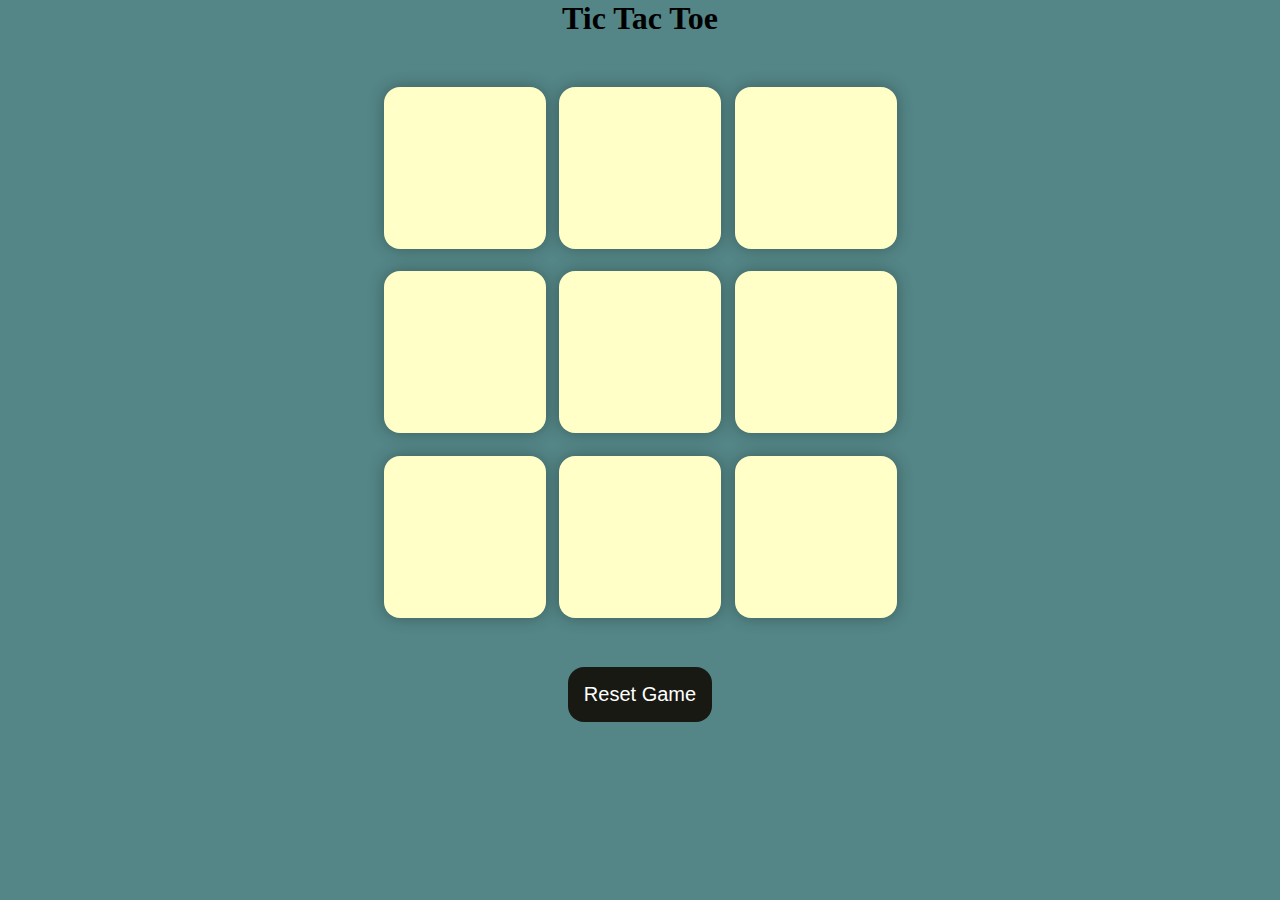
<file: index.html>
<!DOCTYPE html>
<html lang="en">
  <head>
    <meta charset="UTF-8" />
    <meta name="viewport" content="width=device-width, initial-scale=1.0" />
    <title>Tic-Tac-Toe Game</title>
    <link rel="stylesheet" href="style.css" />
  </head>
  <body>
    <div class="msg-container hide">
      <p id="msg">Winner</p>
      <button id="new-btn">New Game</button>
    </div>
    <main>
      <h1>Tic Tac Toe</h1>
      <div class="container">
        <div class="game">
          <button class="box"></button>
          <button class="box"></button>
          <button class="box"></button>
          <button class="box"></button>
          <button class="box"></button>
          <button class="box"></button>
          <button class="box"></button>
          <button class="box"></button>
          <button class="box"></button>
        </div>
      </div>
      <button id="reset-btn">Reset Game</button>
    </main>
    <script src="app.js"></script>
  </body>
</html>
</file>
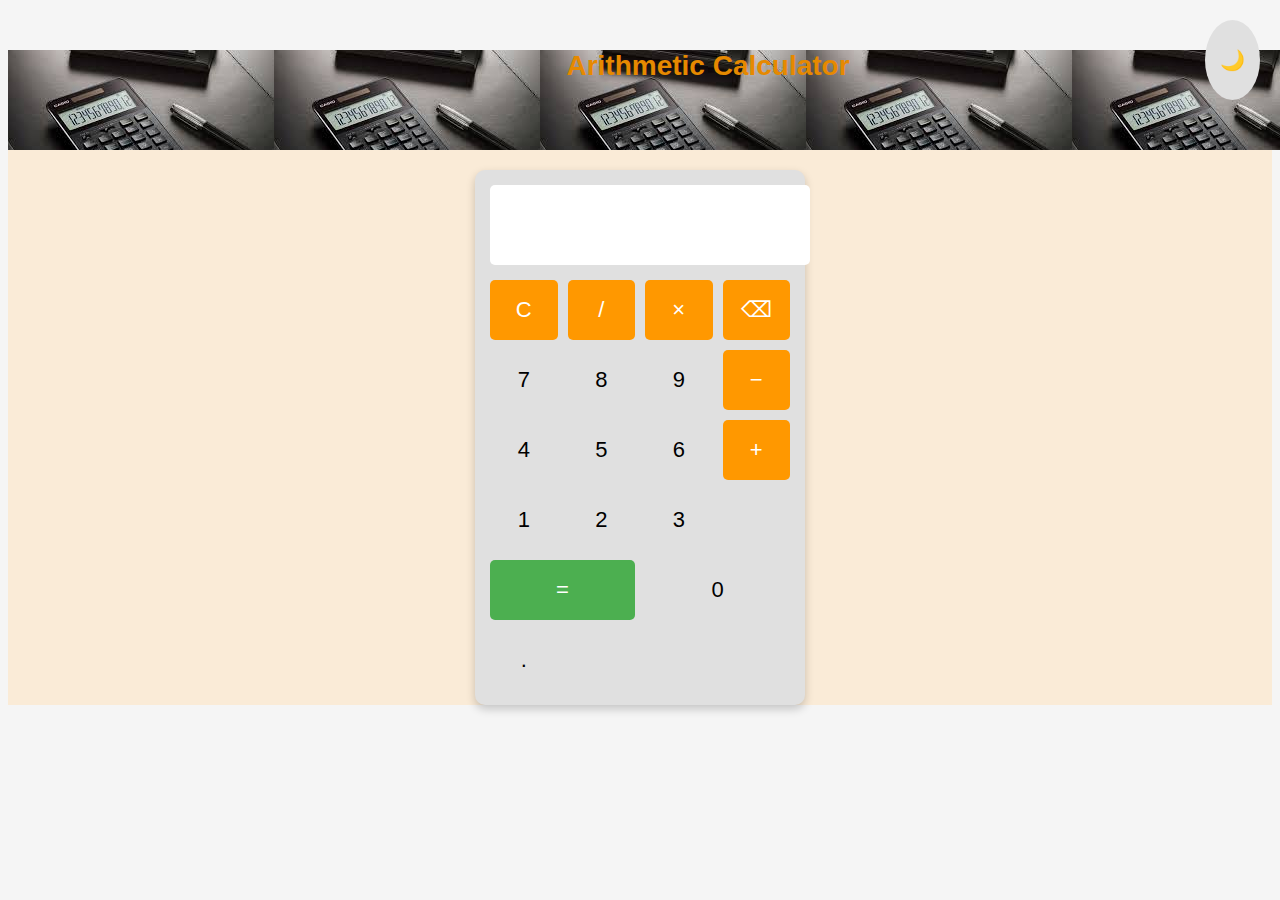
<file: CodeAlpha_Calculator/index.html>
<!DOCTYPE html>
<html lang="en">
<head>
    <meta charset="UTF-8">
    <meta name="viewport" content="width=device-width, initial-scale=1.0">
    <title>Stylish Calculator</title>
    <link rel="stylesheet" href="style.css">
</head>
<body>
    <div class="container">
        <h1>Arithmetic Calculator</h1>
        <div class="theme-toggle">
            <button onclick="toggleTheme()">🌙</button>
        </div>
        <div class="calculator">
            <input type="text" id="display" disabled>
            <div class="buttons">
                <button onclick="clearDisplay()" class="operator">C</button>
                <button onclick="appendValue('/')" class="operator">/</button>
                <button onclick="appendValue('*')" class="operator">×</button>
                <button onclick="deleteLast()" class="operator">⌫</button>

                <button onclick="appendValue('7')">7</button>
                <button onclick="appendValue('8')">8</button>
                <button onclick="appendValue('9')">9</button>
                <button onclick="appendValue('-')" class="operator">−</button>

                <button onclick="appendValue('4')">4</button>
                <button onclick="appendValue('5')">5</button>
                <button onclick="appendValue('6')">6</button>
                <button onclick="appendValue('+')" class="operator">+</button>

                <button onclick="appendValue('1')">1</button>
                <button onclick="appendValue('2')">2</button>
                <button onclick="appendValue('3')">3</button>
                <button onclick="calculate()" class="equals">=</button>

                <button onclick="appendValue('0')" class="zero">0</button>
                <button onclick="appendValue('.')">.</button>
            </div>
        </div>
    </div>

    <script src="app.js"></script>
</body>
</html>
</file>
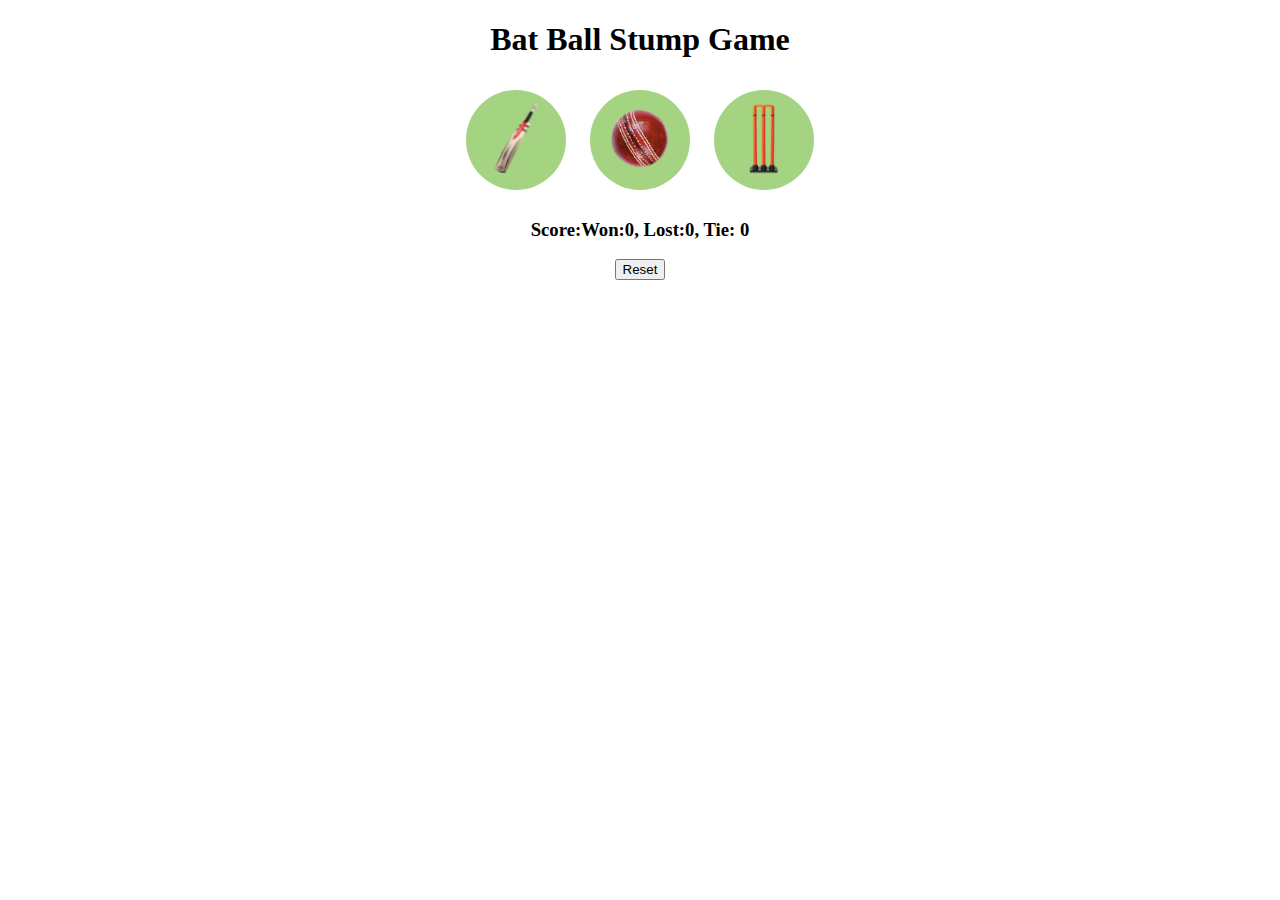
<file: Cricket_Game/index.html>
<!DOCTYPE html>
<html lang="en">
<head>
  <title>Cricket Game</title>
  <link rel="stylesheet" href="cricket.css">
</head>
<body>
  <h1>Bat Ball Stump Game</h1>

  <button class="choice-button" onclick="
  let computerChoice = generateComputerChoice();
  let resultMsg = getResult('Bat', computerChoice);
  showResult('Bat', computerChoice, resultMsg);
  ">
    <img src="bat.png" alt="Bat Image" class="choice-image">  
  </button>

  <button class="choice-button" onclick="
    computerChoice = generateComputerChoice();
    resultMsg = getResult('Ball', computerChoice);
    showResult('Ball', computerChoice, resultMsg);
  ">
    <img src="ball.png" alt="Ball Image" class="choice-image">  
  </button>

  <button class="choice-button" onclick="
    computerChoice = generateComputerChoice();
    resultMsg = getResult('Stump', computerChoice);
    showResult('Stump', computerChoice, resultMsg);
  ">
    <img src="stump.png" alt="Stump Image" class="choice-image">
  </button>

  <h3 id="user-move"></h3>
  <h3 id="computer-move"></h3>
  <h3 id="result"></h3>
  <h3 id="score"></h3>

  <button onclick="localStorage.clear()
      resetScore();
  ">Reset</button>

  <script>
    let scoreStr = localStorage.getItem('Score');
    let score;
    resetScore(scoreStr);

    function resetScore(scoreStr) {
      score = scoreStr ? JSON.parse(scoreStr) : {
        win: 0,
        lost: 0,
        tie: 0,
      };

      score.displayScore = function() {
        return `Score:Won:${score.win}, Lost:${score.lost}, Tie: ${score.tie}`;
      };

      showResult();
    }

    function generateComputerChoice() {
      //This will generate random number between 0 and 3
      let randomNumber = Math.random() * 3;
      if (randomNumber > 0 && randomNumber <= 1) {
        return 'Bat';
      } else if (randomNumber > 1 && randomNumber <= 2) {
        return 'Ball';
      } else {
        return 'Stump'
      }
    }

    function getResult(userMove, computerMove) {
      if (userMove === 'Bat') {
        if (computerMove === 'Ball') {
          score.win++;
          return 'User won.';
        } else if (computerMove === 'Bat') {
          score.tie++;
          return `It's a tie`;
        } else if (computerMove === 'Stump') {
          score.lost++;
          return 'Computer has won';
        }
      } else if (userMove === 'Ball') {
        if (computerMove === 'Ball') {
          score.tie++;
          return `It's a tie`;
        } else if (computerMove === 'Bat') {
          score.lost++;
          return 'Computer has won';
        } else if (computerMove === 'Stump') {
          score.win++;
          return 'User won.';
        }
      } else {
        if (computerMove === 'Ball') {
          score.lost++;
          return 'Computer has won';
        } else if (computerMove === 'Bat') {
          score.win++;
          return 'User won.';
        } else if (computerMove === 'Stump') {
          score.tie++;
          return `It's a tie`;
        }
      }
    }

    function showResult(userMove, computerMove, result) {
      localStorage.setItem('Score', JSON.stringify(score));
      
      document.querySelector('#user-move').innerText = 
        userMove ? `You have chosen ${userMove}` : '';
      
      document.querySelector('#computer-move').innerText =
        computerMove ? `Computer choice is ${computerMove}` : '';
        
      document.querySelector('#result').innerText = result || '';
      document.querySelector('#score').innerText = score.displayScore();
    }
  </script>
</body>
</html>
</file>
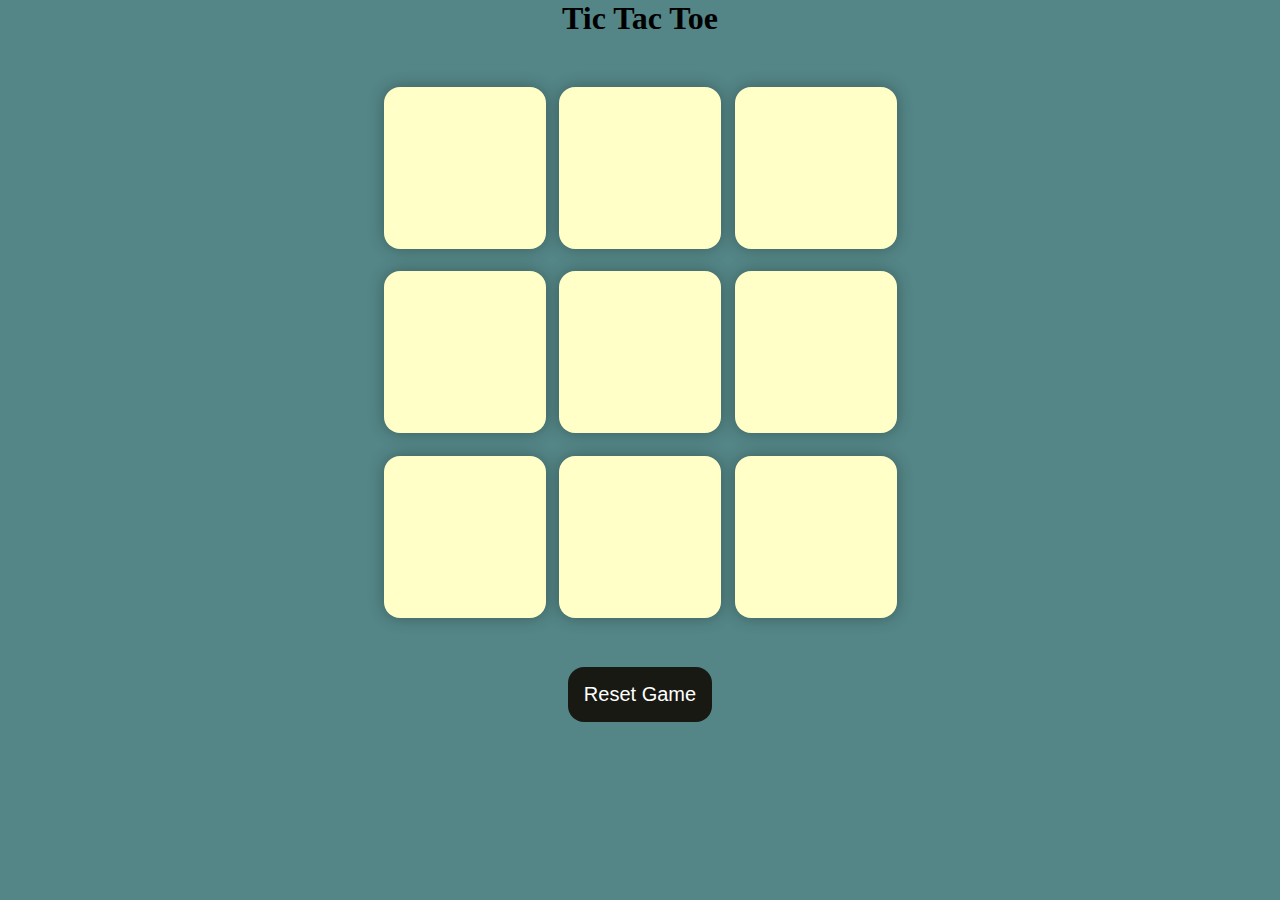
<file: Tic-Tac-Toe/index.html>
<!DOCTYPE html>
<html lang="en">
  <head>
    <meta charset="UTF-8" />
    <meta name="viewport" content="width=device-width, initial-scale=1.0" />
    <title>Tic-Tac-Toe Game</title>
    <link rel="stylesheet" href="style.css" />
  </head>
  <body>
    <div class="msg-container hide">
      <p id="msg">Winner</p>
      <button id="new-btn">New Game</button>
    </div>
    <main>
      <h1>Tic Tac Toe</h1>
      <div class="container">
        <div class="game">
          <button class="box"></button>
          <button class="box"></button>
          <button class="box"></button>
          <button class="box"></button>
          <button class="box"></button>
          <button class="box"></button>
          <button class="box"></button>
          <button class="box"></button>
          <button class="box"></button>
        </div>
      </div>
      <button id="reset-btn">Reset Game</button>
    </main>
    <script src="app.js"></script>
  </body>
</html>
</file>
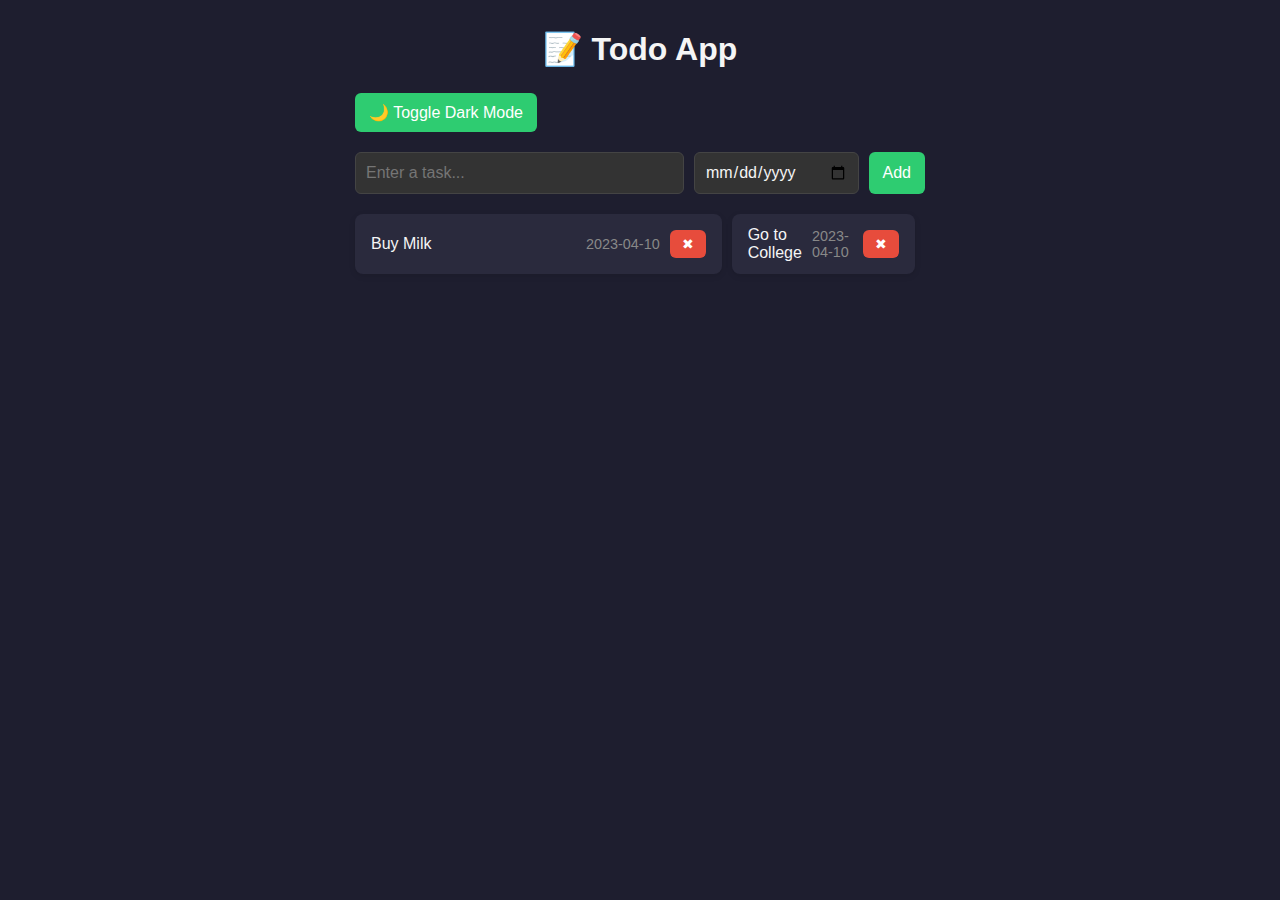
<file: Todo_list/index.html>
<!DOCTYPE html>
<html lang="en">
<head>
  <meta charset="UTF-8" />
  <meta name="viewport" content="width=device-width, initial-scale=1.0" />
  <title>Todo App</title>
  <link rel="stylesheet" href="todo.css" />
</head>
<body>
  <main class="todo-app">
    <header>
      <h1 id="main-heading">📝 Todo App</h1>
    </header>

    <button onclick="toggleDarkMode()" class="btn-todo" style="margin-bottom: 20px;">
      🌙 Toggle Dark Mode
    </button>    
    <section class="todo-form grid-container" aria-label="Add new todo">
      <input
        id="todo-input"
        type="text"
        placeholder="Enter a task..."
        aria-label="Todo task input"
      />
      <input
        id="todo-date"
        type="date"
        aria-label="Select due date"
      />
      <button
        class="btn-todo"
        onclick="addTodo();"
        aria-label="Add todo button"
      >
        Add
      </button>
    </section>
    <section class="todo-container grid-container" aria-live="polite">
      <!-- Todo items will be appended here dynamically -->
    </section>
  </main>

  <script src="todo.js"></script>
</body>
</html>
</file>
<file: style.css>
* {
  margin: 0;
  padding: 0;
}

body {
  background-color: #548687;
  text-align: center;
}

.container {
  height: 70vh;
  display: flex;

  justify-content: center;
  align-items: center;
}

.game {
  height: 60vmin;
  width: 60vmin;
  display: flex;
  flex-wrap: wrap;
  justify-content: center;
  align-items: center;
  gap: 1.5vmin;
}

.box {
  height: 18vmin;
  width: 18vmin;
  border-radius: 1rem;
  border: none;
  box-shadow: 0 0 1rem rgba(0, 0, 0, 0.3);
  font-size: 8vmin;
  color: #b0413e;
  background-color: #ffffc7;
}

#reset-btn {
  padding: 1rem;
  font-size: 1.25rem;
  background-color: #191913;
  color: #fff;
  border-radius: 1rem;
  border: none;
}

#new-btn {
  padding: 1rem;
  font-size: 1.25rem;
  background-color: #191913;
  color: #fff;
  border-radius: 1rem;
  border: none;
}

#msg {
  color: #ffffc7;
  font-size: 5vmin;
}

.msg-container {
  height: 100vmin;
  display: flex;
  justify-content: center;
  align-items: center;
  flex-direction: column;
  gap: 4rem;
}

.hide {
  display: none;
}
</file>
<file: CodeAlpha_Calculator/style.css>
/* General Styling */
body {
  font-family: Arial, sans-serif;
  background: var(--bg-color);
  color: var(--text-color);
  transition: background 0.3s, color 0.3s;
  text-align: center;
}

:root {
  --bg-color: #f5f5f5;
  --text-color: #333;
  --btn-bg: #e0e0e0;
  --btn-hover: #d5d5d5;
  --operator-bg: #ff9800;
  --operator-hover: #e68900;
  --equals-bg: #4caf50;
  --equals-hover: #45a049;
}

/* Dark Mode */
.dark-mode {
  --bg-color: #222;
  --text-color: #fff;
  --btn-bg: #444;
  --btn-hover: #555;
  --operator-bg: #ff5722;
  --operator-hover: #e64a19;
  --equals-bg: #4caf50;
  --equals-hover: #388e3c;
}

.container {
  margin-top: 50px;
  background-color: antiquewhite;
}

h1 {
  background-image: url(calculator.jpg);
  font-size: 28px;
  color: #e68900;width: 1400px;height: 100px;
}

/* Theme Toggle Button - Positioned on the Right Side */
.theme-toggle {
  position: fixed;
  top: 20px;
  right: 20px;
  font-size: 18px;
  padding: 10px;
  cursor: pointer;
  background: var(--btn-bg);
  border: none;
  border-radius: 50%;
  transition: 0.3s;
}

.theme-toggle:hover {
  background: var(--btn-hover);
}

.theme-toggle button {
  font-size: 20px;
  padding: 5px;
  cursor: pointer;
  background: transparent;
  border: none;
}

/* Calculator */
.calculator {
  width: 300px;
  margin: 20px auto;
  padding: 15px;
  background: var(--btn-bg);
  border-radius: 10px;
  box-shadow: 0 4px 10px rgba(0, 0, 0, 0.2);
}

input {
  width: 100%;
  height: 60px;
  font-size: 24px;
  text-align: right;
  padding: 10px;
  border: none;
  background: #fff;
  border-radius: 5px;
}

/* Buttons */
.buttons {
  display: grid;
  grid-template-columns: repeat(4, 1fr);
  gap: 10px;
  margin-top: 15px;
}

button {
  width: 100%;
  height: 60px;
  font-size: 22px;
  border: none;
  cursor: pointer;
  background: var(--btn-bg);
  border-radius: 5px;
  transition: 0.2s;
}

button:hover {
  background: var(--btn-hover);
}

.operator {
  background: var(--operator-bg);
  color: white;
}

.operator:hover {
  background: var(--operator-hover);
}

.equals {
  background: var(--equals-bg);
  color: white;
  grid-column: span 2;
}

.equals:hover {
  background: var(--equals-hover);
}

.zero {
  grid-column: span 2;
}
</file>
<file: Cricket_Game/cricket.css>
body {
  text-align: center;
}

.choice-button {
  height: 100px;
  width: 100px;
  border: none;
  margin: 10px;
  background-color: rgb(164, 212, 130);
  border-radius: 50px;
  cursor: pointer;
}

.choice-image {
  height: 75px;
}
</file>
<file: Tic-Tac-Toe/style.css>
* {
  margin: 0;
  padding: 0;
}

body {
  background-color: #548687;
  text-align: center;
}

.container {
  height: 70vh;
  display: flex;

  justify-content: center;
  align-items: center;
}

.game {
  height: 60vmin;
  width: 60vmin;
  display: flex;
  flex-wrap: wrap;
  justify-content: center;
  align-items: center;
  gap: 1.5vmin;
}

.box {
  height: 18vmin;
  width: 18vmin;
  border-radius: 1rem;
  border: none;
  box-shadow: 0 0 1rem rgba(0, 0, 0, 0.3);
  font-size: 8vmin;
  color: #b0413e;
  background-color: #ffffc7;
}

#reset-btn {
  padding: 1rem;
  font-size: 1.25rem;
  background-color: #191913;
  color: #fff;
  border-radius: 1rem;
  border: none;
}

#new-btn {
  padding: 1rem;
  font-size: 1.25rem;
  background-color: #191913;
  color: #fff;
  border-radius: 1rem;
  border: none;
}

#msg {
  color: #ffffc7;
  font-size: 5vmin;
}

.msg-container {
  height: 100vmin;
  display: flex;
  justify-content: center;
  align-items: center;
  flex-direction: column;
  gap: 4rem;
}

.hide {
  display: none;
}
</file>
<file: Todo_list/todo.css>
/* Base Reset */
* {
  box-sizing: border-box;
  margin: 0;
  padding: 0;
  font-family: 'Segoe UI', Tahoma, Geneva, Verdana, sans-serif;
}

:root {
  --bg-color: #f4f6f8;
  --text-color: #333;
  --card-bg: #fff;
  --input-bg: #fff;
  --border-color: #ccc;
  --btn-bg: #27ae60;
  --btn-hover: #219150;
  --delete-bg: #e74c3c;
  --delete-hover: #c0392b;
}

body.dark-mode {
  --bg-color: #1e1e2f;
  --text-color: #f5f5f5;
  --card-bg: #2a2a3d;
  --input-bg: #333;
  --border-color: #444;
  --btn-bg: #2ecc71;
  --btn-hover: #27ae60;
  --delete-bg: #e74c3c;
  --delete-hover: #c0392b;
}

/* Global Styles */
body {
  background-color: var(--bg-color);
  color: var(--text-color);
  padding: 30px 15px;
  max-width: 600px;
  margin: auto;
  transition: background-color 0.4s, color 0.4s;
}

h1#main-heading {
  text-align: center;
  font-size: 2rem;
  margin-bottom: 25px;
  color: var(--text-color);
  transition: color 0.4s;
}

/* Input Section */
.grid-container {
  display: grid;
  grid-template-columns: 2fr 1fr auto;
  gap: 10px;
  margin-bottom: 20px;
}

input[type="text"],
input[type="date"] {
  padding: 10px;
  font-size: 1rem;
  background: var(--input-bg);
  border: 1px solid var(--border-color);
  color: var(--text-color);
  border-radius: 6px;
  transition: background 0.3s, color 0.3s, border 0.3s;
}

.btn-todo {
  background-color: var(--btn-bg);
  color: white;
  border: none;
  padding: 10px 14px;
  font-size: 1rem;
  border-radius: 6px;
  cursor: pointer;
  transition: background-color 0.3s, transform 0.2s;
}

.btn-todo:hover {
  background-color: var(--btn-hover);
  transform: scale(1.05);
}

/* Todo Item Display */
.todo-item {
  display: flex;
  justify-content: space-between;
  align-items: center;
  background: var(--card-bg);
  padding: 12px 16px;
  margin-bottom: 10px;
  border-radius: 8px;
  box-shadow: 0 2px 6px rgba(0,0,0,0.1);
  animation: fadeIn 0.4s ease;
  transition: background-color 0.3s;
}

.todo-text {
  flex: 1;
  font-size: 1rem;
  font-weight: 500;
}

.todo-date {
  color: #888;
  margin: 0 10px;
  font-size: 0.9rem;
}

.btn-delete {
  background-color: var(--delete-bg);
  color: white;
  border: none;
  padding: 6px 12px;
  font-size: 0.9rem;
  border-radius: 6px;
  cursor: pointer;
  transition: background-color 0.3s, transform 0.2s;
}

.btn-delete:hover {
  background-color: var(--delete-hover);
  transform: scale(1.05);
}

/* Animations */
@keyframes fadeIn {
  from {
    opacity: 0;
    transform: translateY(10px);
  }
  to {
    opacity: 1;
    transform: translateY(0);
  }
}

/* Responsive Layout */
@media (max-width: 480px) {
  .grid-container {
    grid-template-columns: 1fr;
  }

  .todo-item {
    flex-direction: column;
    align-items: flex-start;
    gap: 8px;
  }

  .todo-date,
  .todo-actions {
    font-size: 0.85rem;
  }
}
</file>
